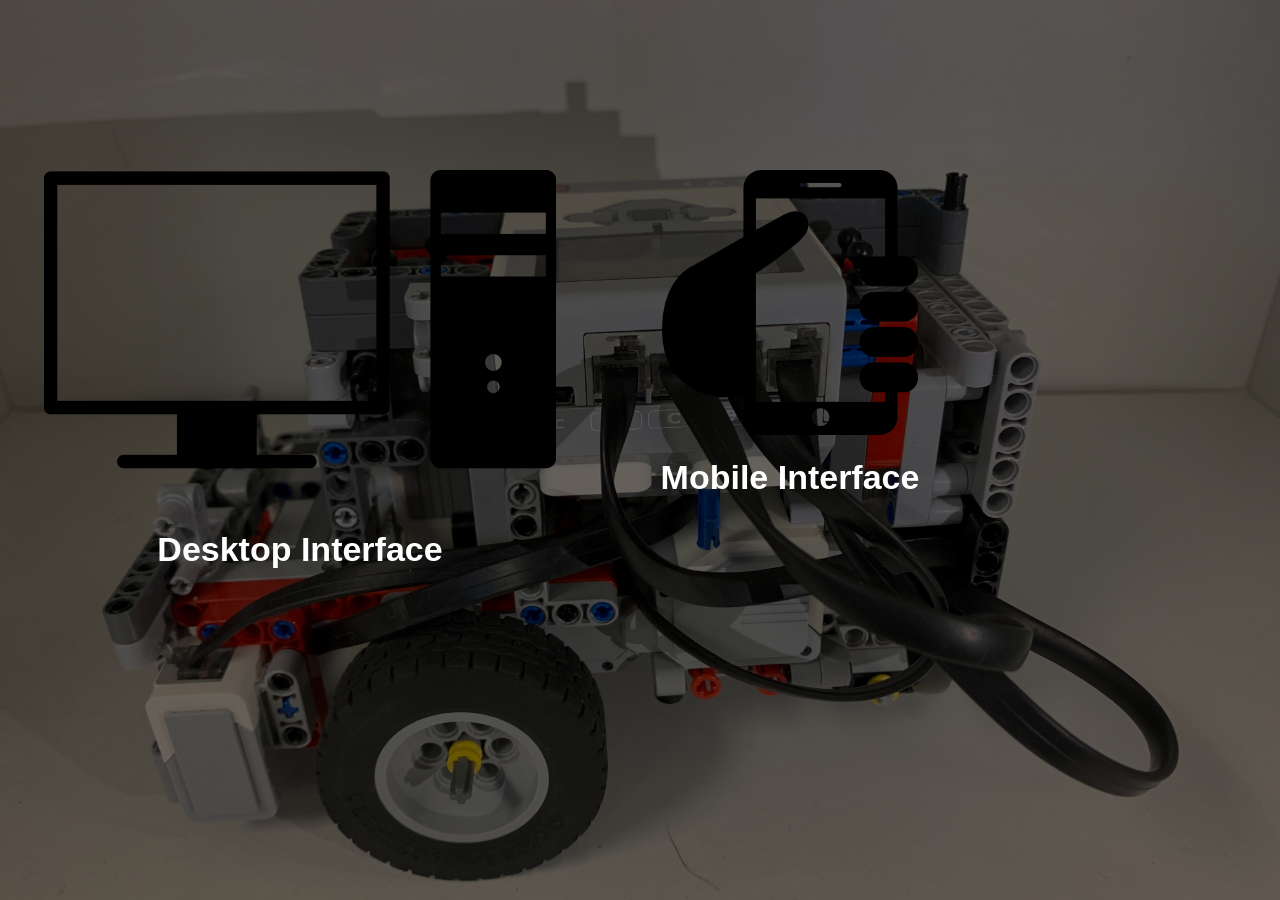
<file: Group1/Team2/index.html>
<!DOCTYPE>
<html xmlns="http://www.w3.org/1999/xhtml">
<head>
<meta http-equiv="content-type" content="text/html; charset=utf-8" />
<link rel="shortcut icon" href="favicon.ico">
<link rel="stylesheet" type="text/css" href="tank.css" media="screen" />
<title>Lego Tank</title>
</head>
<body>
<div class='alignCenter'>
<div id='header'>
</div>

<div id='desktop-interface'>
<a href='/desktop.html'><img border="0" alt="Desktop" src="desktop.png"></a>
<h1>Desktop Interface</h1>
</div>

<div id='mobile-interface'>
<a href='/mobile.html'><img border="0" alt="Mobile" src="mobile.png"></a>
<h1>Mobile Interface</h1>
</div>

<div class='clear'></div>
</div> <!-- alignCenter -->
</body>
</html>
</file>
<file: Group1/Team2/tank.css>
/* Entire Page - layout */

body {
    margin: 0px;
    padding: 0;
    background-image: linear-gradient(rgba(0,0,0,.6), rgba(0,0,0,.6)), url("robot.jpg");
    background-size: cover;
    height: 75%;
    font-family: 'Armata', sans-serif;
    font-size: 17px;
    color: #222;
    font-family: 'Lato', sans-serif;
    color:white;
}

.alignCenter{
    width: 1200px;
    margin: 0px auto;
}

div#header {
    padding-bottom: 70px;
}

div#controls {
    float: left;
    width: 450px;
}

img.button {
    cursor: pointer;
    border: 4px solid white;

    /* rounded corners */
    -moz-border-radius: 20px;
    -webkit-border-radius: 20px;
    -khtml-border-radius: 20px;
    border-radius: 20px;

    -webkit-touch-callout: none;
    -webkit-user-select: none;
}

img.button:hover {
    border: 4px solid black;
}

img.button:active {
    border: 4px solid red;
}

img#ArrowUp,
img#ArrowDown {
    margin-left: 137px;
}

img#ArrowLeft {
}

img.Clockwise {
    width: 75px;
    height: 75px;
}

img.CounterClockwise {
    -moz-transform: scaleX(-1);
    -o-transform: scaleX(-1);
    -webkit-transform: scaleX(-1);
    transform: scaleX(-1);
    filter: FlipH;
    -ms-filter: "FlipH";
    width: 75px;
    height: 75px;
}

div#desktop-interface {
    width: 520px;
    float: left;
    padding-top: 100px;
    text-align: center;
}

div#mobile-interface {
    width: 300px;
    padding-left: 600px;
    padding-top: 100px;
    text-align: center;
}

div#medium-motor-spin {
    width: 250px;
    margin-left: 300px;
    text-align: center;
}

div#desktop-medium-motor-spin {
    width: 250px;
    margin-left: 450px;
    text-align: center;
}

div#tank-speed,
div#medium-motor-speed {
    margin-top: 20px;
    margin-bottom: 10px;
}

div#joystick-wrapper {
    float: left; 
    position: fixed;
    top: 5px;
    left: 10px;
    width: 250px;
    height: 250px;
    -webkit-border-radius: 125px;
    -moz-border-radius: 125px;
    border-radius: 125px;
    background: #848484;
}

.tank-speed-label{
    margin-bottom: 35px;
}

.amtrotate{
    margin-bottom:12px;
}

div#joystick {
    width: 50px;
    height: 50px;
    -webkit-border-radius: 25px;
    -moz-border-radius: 25px;
    border-radius: 25px;
    background: black;
    cursor: pointer;
    position: relative;
    top: 100px;
    left: 100px
}

.enter-button{
    border-radius: 5px;
    background-color: #616161;
    color: white;
    border: none;
    margin-top:10px;
    padding: 5px 10px;
}

/*.siderobot {
    float:right;
    height: 300px;
    width: 400px;
}*/
</file>
